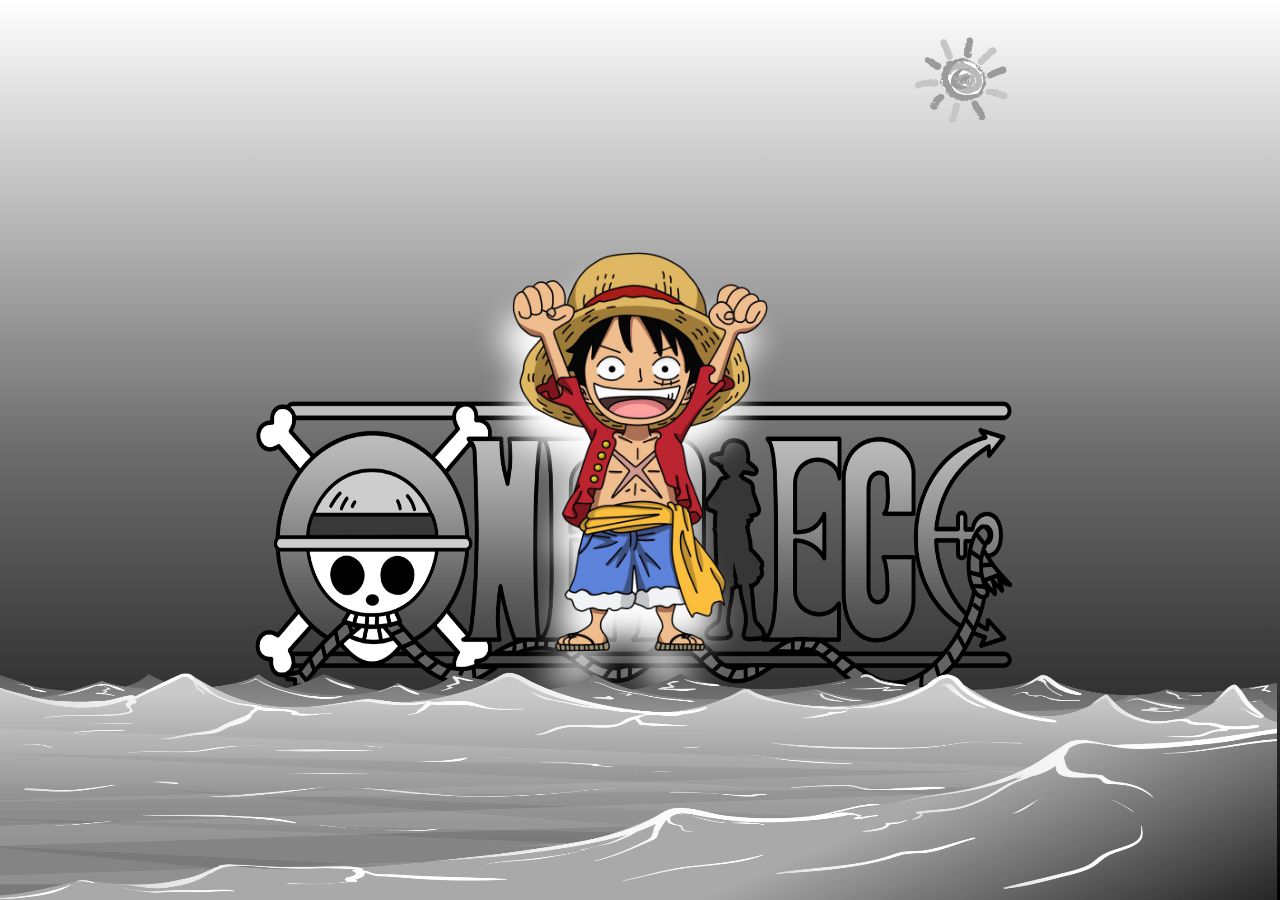
<file: index.html>
<!DOCTYPE html>
<html lang="en">
<head>
    <meta charset="UTF-8">
    <meta name="viewport" content="width=device-width, initial-scale=1.0">
    <link rel="stylesheet" href="Styles/index.css">
    <title>One Piece</title>
</head>
<body>
    <section class="sky">
        <img src="resources/index_page/sun.png" alt="sun">
    </section>
    <section class="container">
        <form action="begin.html">
            <button ><img src="resources/index_page/luffy.png" alt="luffy"></button>
        </form>
        <img src="resources/index_page/onepiece.png" alt="onepiece">
    </section>
    <section class="sea">
        <img src="resources/index_page/ocean.png" alt="">

    </section>
</body>
</html>
</file>
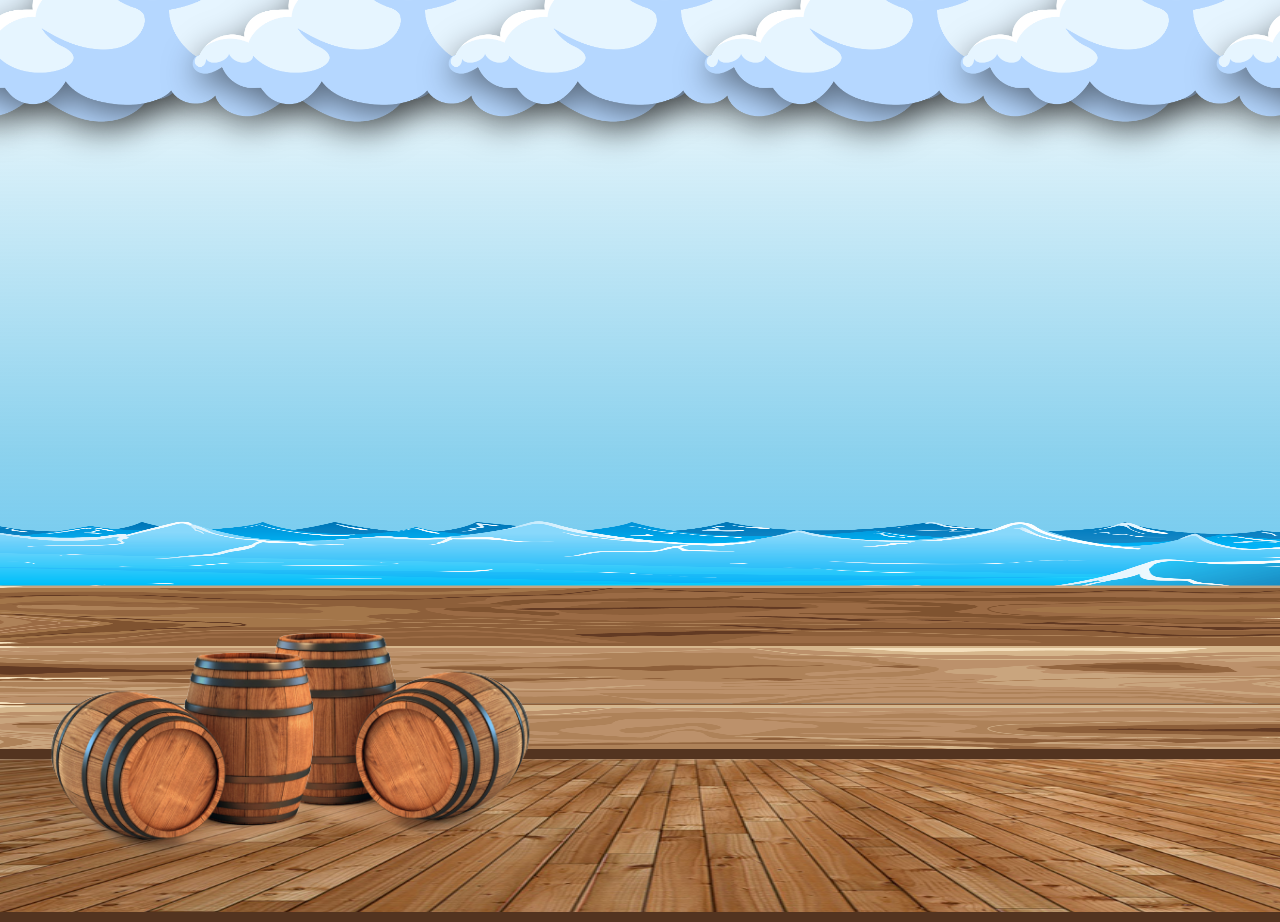
<file: fight.html>
<!DOCTYPE html>
<html lang="en">
<head>
    <meta charset="UTF-8">
    <meta name="viewport" content="width=device-width, initial-scale=1.0">
    <link rel="stylesheet" href="Styles/fight.css">
    <title>one piece fight</title>
</head>
<body>
    <header>
        <img src="resources/begin_page/cloud2.png" alt="cloud">
        <img src="resources/begin_page/cloud2.png" alt="cloud">
        <img src="resources/begin_page/cloud2.png" alt="cloud">
        <img src="resources/begin_page/cloud2.png" alt="cloud">
        <img src="resources/begin_page/cloud2.png" alt="cloud">
        <img src="resources/begin_page/cloud2.png" alt="cloud">
        <img src="resources/begin_page/cloud2.png" alt="cloud">

    </header>
    <footer>
        <img src="resources/fight/wood_wall.png" alt="wood_wall">
        <img src="resources/fight/ship_floor.png" alt="ship_floor">
        <img src="resources/fight/barrels.png" alt="barrels">
        <img src="resources/fight/rope.png" alt="rope">
        <img src="resources/fight/ancher.png" alt="ancher">
        <img src="resources/index_page/ocean.png" alt="ocean">

    </footer>
</body>
</html>
</file>
<file: Styles/index.css>
body{
    height: 100vh;
    width: 100%;
    margin: 0;
    top: 0;
    background: linear-gradient(rgba(255, 255, 255, 0.644),rgba(0, 0, 0, 0.575),rgb(0, 0, 0));
}
.sky{
    margin: 0;
    display: flex;
    top: 0;
    height: 30vh;
    width: auto;
}
.sky img{
    margin-top: 30px;
    margin-left: 70%;
    overflow: hidden;
    width: 150px;
    height: 100px;
    filter: drop-shadow(5px 5px 10px rgb(255, 175, 2));
    animation-name: sunRotate;
    animation-duration: 60s;
    animation-iteration-count: infinite;
    filter: grayscale(1);

}
.container{
    height: 40vh;
}
.container button{
    background: transparent;
    border: none;
    cursor: pointer;
}
.container img{
    z-index: 2;
    position: absolute;
    filter: drop-shadow(-10px 30px 15px rgb(255, 255, 255));
    height: 400px;
    top: 28%;
    left: 40%;
    animation-name: luffy;
    animation-duration: 5s;
    animation-iteration-count: 1;
    &:nth-child(2){
        filter: grayscale(1);
        z-index: 1;
        height: 40vh;
        width: 70vw;
        left: 15%;
        top: 40%;
        animation-name: oneLogo;
        animation-duration: 2s;
        animation-iteration-count: 1;
        animation-direction: alternate-reverse;
    }
}

.sea{
    height: 30vh;
    display: flex;
    width: auto;
    margin-bottom: 0;
    overflow: hidden;
}
.sea img{
    z-index: 3;
    width: 100%;
    height: 30vh;
    filter: drop-shadow(100px 100px 55px black);
    margin-left: -3px;
    overflow: hidden;
    animation-name: seaShake;
    animation-duration: 1s;
    animation-iteration-count: infinite;
    animation-direction: alternate-reverse;
    filter: grayscale(1);
}
@keyframes seaShake{
    from{transform: translateX(10px) translateY(20px);}
}
@keyframes sunRotate{
    from{transform: rotate(360deg);}
}
@keyframes oneLogo{
    to{transform: translateX(-1500px);}
}
@keyframes luffy{
    from{transform: translateY(-200%);}
}
</file>
<file: Styles/fight.css>
body{
    overflow: hidden;
    margin: 0;
    height: 100vh;
    width: 100vw;
    top: 0;
    background: linear-gradient(rgba(241, 241, 241, 0),rgba(19, 162, 219, 0.486),rgb(46, 183, 247));
}
footer{
    position: absolute;
    bottom: 0;
    display: grid;
}
footer img{
    position: absolute;
    width: 110vw;
    bottom: -22px;
    height: 17vh;
    margin-left: -25px;
    border: 10px solid rgb(83, 52, 32);
    animation-name: shipshake;
    animation-duration: 2s;
    animation-iteration-count: infinite;
    animation-direction: alternate-reverse;
    &:nth-child(1){
        position: absolute;
        border: none;
        height: 20vh;
        bottom: 135px;   
    }
    &:nth-child(3){
        width: auto;
        height: 400px;
        border: none;
        left: 20px;
    }
    &:nth-child(4){
        z-index: 2;
        width: auto;
        height: 200px;
        border: none;
        left: 1500px;
        bottom: 50px;
    }
    &:nth-child(5){
        width: auto;
        height: 200px;
        border: none;
        left: 1450px;
        bottom: 100px;
    }
    &:nth-child(6){
        animation-name: cloudshake;
        animation-duration: 2s;
        border: none;
        bottom: 250px;
        z-index: -1;
    }
}
header{
    position: absolute;
    display: flex;
    top: -50px;
    width: 100%;
    overflow: hidden;
    height: 30vh;
}
header img{
    z-index: 5;
    width: 600px;
    height: 300px;
    margin-top: -100px;
    margin-left: -340px;
    filter: drop-shadow(2px 10px 16px hsla(0deg, 0%, 0%, 0.5));
    animation-name: cloudshake;
    animation-duration: 3s;
    animation-iteration-count: infinite;
    animation-direction: alternate-reverse;
}
@keyframes cloudshake{
    from{transform: translateX(10px) translateY(10px);}
}
@keyframes shipshake{
    from{transform: translateX(-20px) translateY(30px) ;}
}
</file>
